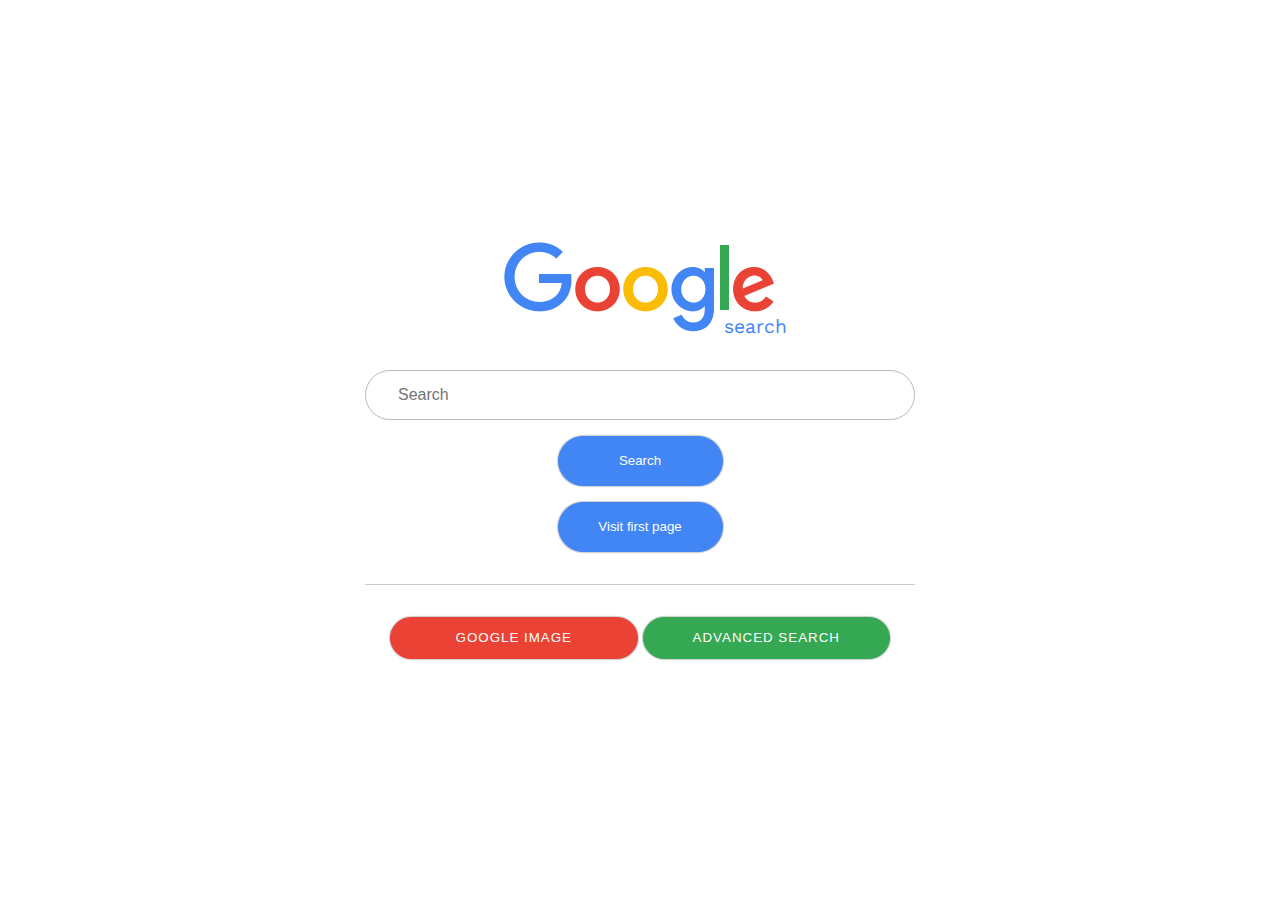
<file: index.html>
<!DOCTYPE html>
<html lang="en">

<head>
    <title>Search</title>
    <meta charset="UTF-8">
    <meta name="viewport" content="width=device-width, initial-scale=1.0">
    <!-- GOOGLE FONT -->
    <link rel="preconnect" href="https://fonts.googleapis.com">
    <link rel="preconnect" href="https://fonts.gstatic.com" crossorigin>
    <link
        href="https://fonts.googleapis.com/css2?family=Exo+2:wght@300;400;700&family=Finlandica:wght@400;600;700&family=Inter:wght@300;400;500;600;700&family=Montserrat:wght@300;400;700&family=Nunito:wght@300;400;700&family=Open+Sans:wght@300;400;700&family=Roboto+Condensed:wght@300;400;700&family=Roboto:wght@300;400;500;700&family=Signika+Negative:wght@300;400;700&family=Space+Grotesk:wght@300;400;700&family=Work+Sans:wght@300;400;700&display=swap"
        rel="stylesheet">
    <!-- FONT AWESOME -->
    <link rel="stylesheet" href="https://cdnjs.cloudflare.com/ajax/libs/font-awesome/6.4.2/css/all.min.css"
        integrity="sha512-z3gLpd7yknf1YoNbCzqRKc4qyor8gaKU1qmn+CShxbuBusANI9QpRohGBreCFkKxLhei6S9CQXFEbbKuqLg0DA=="
        crossorigin="anonymous" referrerpolicy="no-referrer" />
    <!-- MAIN CSS -->
    <link rel="stylesheet" href="./style/style.css">

</head>

<body>
    <div class="container">
        <form action="https://google.com/search" role="search" method="get">
            <figure>
                <img src="./img/logo.png" alt="google logo">
                <span>search</span>
            </figure>
            <main>
                <input type="text" name="q" placeholder="Search" autocomplete="off">
                <input type="submit" value="Search">
                <input type="submit" value="Visit first page" jsaction="trigger.kWlxhc">
            </main>
            <footer>
                <button>
                    <a href="./googleImg.html">GOOGLE IMAGE</a>
                </button>
                <button>
                    <a href="./advancedSearch.html">ADVANCED SEARCH</a>
                </button>
            </footer>
        </form>
    </div>
</body>

</html>
</file>
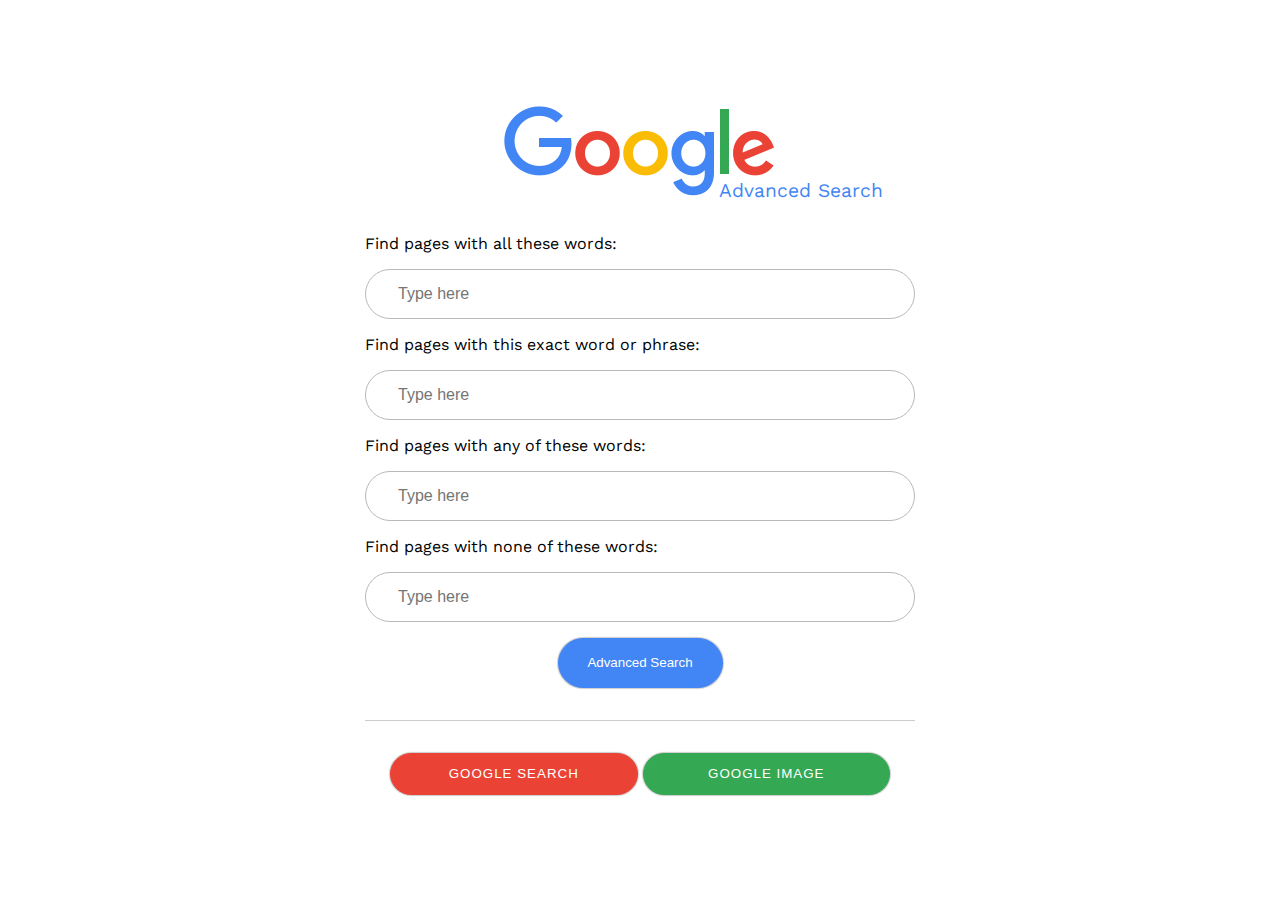
<file: advancedSearch.html>
<!DOCTYPE html>
<html lang="en">

<head>
    <title>Google Advanced Search</title>
    <meta charset="UTF-8">
    <meta name="viewport" content="width=device-width, initial-scale=1.0">
    <!-- GOOGLE FONT -->
    <link rel="preconnect" href="https://fonts.googleapis.com">
    <link rel="preconnect" href="https://fonts.gstatic.com" crossorigin>
    <link
        href="https://fonts.googleapis.com/css2?family=Exo+2:wght@300;400;700&family=Finlandica:wght@400;600;700&family=Inter:wght@300;400;500;600;700&family=Montserrat:wght@300;400;700&family=Nunito:wght@300;400;700&family=Open+Sans:wght@300;400;700&family=Roboto+Condensed:wght@300;400;700&family=Roboto:wght@300;400;500;700&family=Signika+Negative:wght@300;400;700&family=Space+Grotesk:wght@300;400;700&family=Work+Sans:wght@300;400;700&display=swap"
        rel="stylesheet">
    <!-- FONT AWESOME -->
    <link rel="stylesheet" href="https://cdnjs.cloudflare.com/ajax/libs/font-awesome/6.4.2/css/all.min.css"
        integrity="sha512-z3gLpd7yknf1YoNbCzqRKc4qyor8gaKU1qmn+CShxbuBusANI9QpRohGBreCFkKxLhei6S9CQXFEbbKuqLg0DA=="
        crossorigin="anonymous" referrerpolicy="no-referrer" />
    <!-- MAIN CSS -->
    <link rel="stylesheet" href="./style/style.css">

</head>

<body>
    <div class="container">
        <form action="https://google.com/search" method="get" role="search">
            <figure>
                <img src="./img/logo.png" alt="google logo">
                <span style="right: 2rem;">Advanced Search</span>
            </figure>
            <main>
                <div class="form-group">
                    <label for="group_1">Find pages with all these words:</label>
                    <input type="text" name="as_q" id="group_1" placeholder="Type here" autocomplete="off" value>
                </div>
                <div class="form-group">
                    <label for="group_2">Find pages with this exact word or phrase:</label>
                    <input type="text" name="as_epq" id="group_2" placeholder="Type here" autocomplete="off" value>
                </div>
                <div class="form-group">
                    <label for="group_3">Find pages with any of these words:</label>
                    <input type="text" name="as_oq" id="group_3" placeholder="Type here" autocomplete="off" value>
                </div>
                <div class="form-group">
                    <label for="group_4">Find pages with none of these words:</label>
                    <input type="text" name="as_eq" id="group_4" placeholder="Type here" autocomplete="off" value>
                </div>
                <input type="submit" value="Advanced Search">
            </main>
            <footer>
                <button>
                    <a href="./index.html">GOOGLE SEARCH</a>
                </button>
                <button>
                    <a href="./googleImg.html">GOOGLE IMAGE</a>
                </button>
            </footer>
        </form>
    </div>
</body>

</html>
</file>
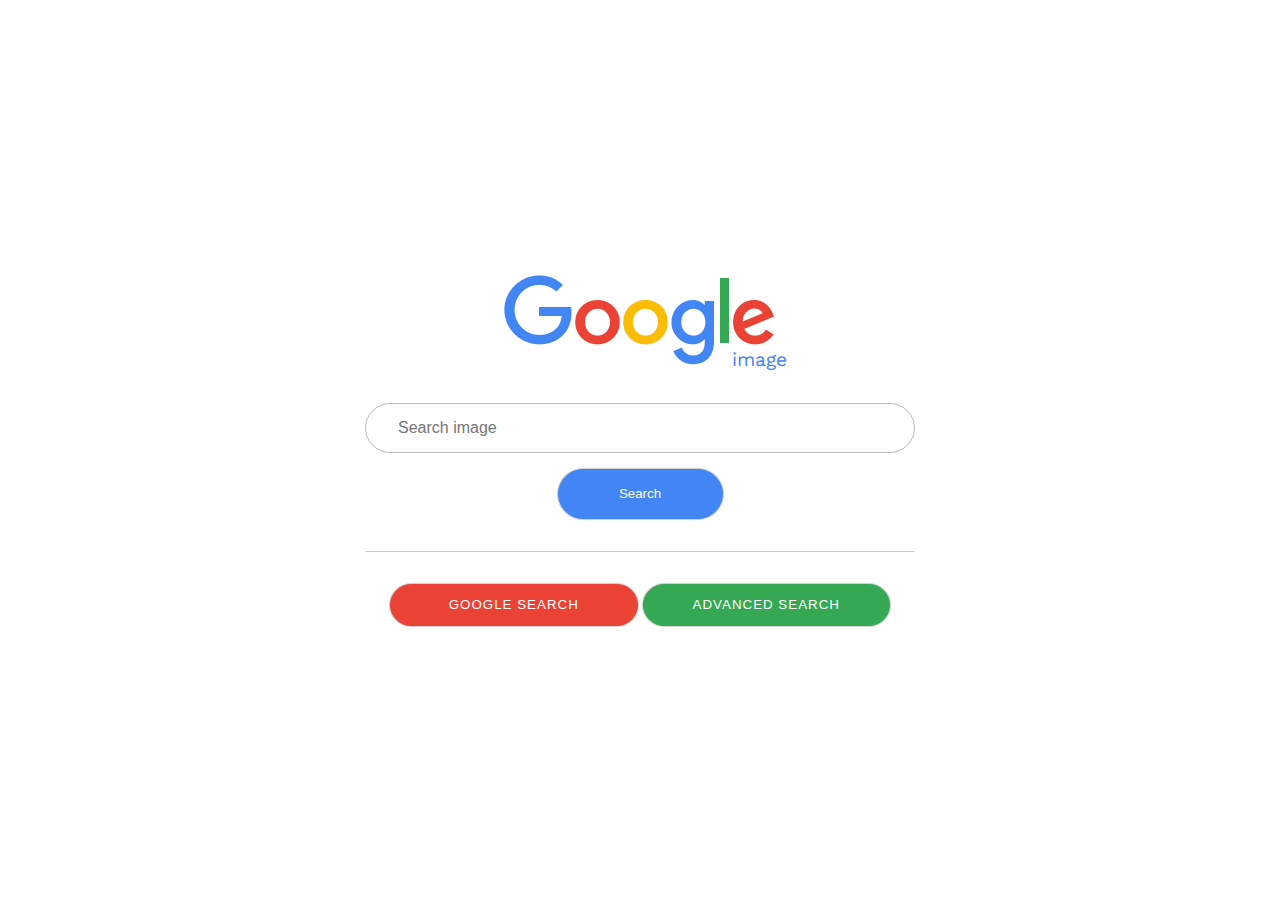
<file: googleImg.html>
<!DOCTYPE html>
<html lang="en">

<head>
    <title>Google Image</title>
    <meta charset="UTF-8">
    <meta name="viewport" content="width=device-width, initial-scale=1.0">
    <!-- GOOGLE FONT -->
    <link rel="preconnect" href="https://fonts.googleapis.com">
    <link rel="preconnect" href="https://fonts.gstatic.com" crossorigin>
    <link
        href="https://fonts.googleapis.com/css2?family=Exo+2:wght@300;400;700&family=Finlandica:wght@400;600;700&family=Inter:wght@300;400;500;600;700&family=Montserrat:wght@300;400;700&family=Nunito:wght@300;400;700&family=Open+Sans:wght@300;400;700&family=Roboto+Condensed:wght@300;400;700&family=Roboto:wght@300;400;500;700&family=Signika+Negative:wght@300;400;700&family=Space+Grotesk:wght@300;400;700&family=Work+Sans:wght@300;400;700&display=swap"
        rel="stylesheet">
    <!-- FONT AWESOME -->
    <link rel="stylesheet" href="https://cdnjs.cloudflare.com/ajax/libs/font-awesome/6.4.2/css/all.min.css"
        integrity="sha512-z3gLpd7yknf1YoNbCzqRKc4qyor8gaKU1qmn+CShxbuBusANI9QpRohGBreCFkKxLhei6S9CQXFEbbKuqLg0DA=="
        crossorigin="anonymous" referrerpolicy="no-referrer" />
    <!-- MAIN CSS -->
    <link rel="stylesheet" href="./style/style.css">

</head>

<body>
    <div class="container">
        <form action="https://images.google.com/" method="get" role="search">
            <figure>
                <img src="./img/logo.png" alt="google logo">
                <span>image</span>
            </figure>
            <main>
                <input type="text" name="q" placeholder="Search image" autocomplete="off">
                <input type="submit" value="Search">
            </main>
            <footer>
                <button>
                    <a href="./index.html">GOOGLE SEARCH</a>
                </button>
                <button>
                    <a href="./advancedSearch.html">ADVANCED SEARCH</a>
                </button>
            </footer>
        </form>
    </div>
</body>

</html>
</file>
<file: style/style.css>
/* GLOBAL */

body,
html {
    font-family: 'Exo 2', sans-serif;
    font-family: 'Finlandica', sans-serif;
    font-family: 'Inter', sans-serif;
    font-family: 'Montserrat', sans-serif;
    font-family: 'Nunito', sans-serif;
    font-family: 'Open Sans', sans-serif;
    font-family: 'Roboto', sans-serif;
    font-family: 'Roboto Condensed', sans-serif;
    font-family: 'Signika Negative', sans-serif;
    font-family: 'Space Grotesk', sans-serif;
    font-family: 'Work Sans', sans-serif;
    padding: 0;
    margin: 0;
    font-size: 16px;
}

* {
    box-sizing: border-box;
    margin: 0;
    padding: 0;
}

a {
    text-decoration: none;
    color: black;
}

/* Form */

.container {
    width: 100vw;
    height: 100vh;
    display: flex;
    justify-content: center;
    align-items: center;
}

form {
    width: min(100%, 550px);
    display: flex;
    flex-direction: column;
    gap: 2rem;
    justify-content: center;
}

form figure {
    text-align: center;
    position: relative;
}

form figure span {
    position: absolute;
    bottom: 0;
    right: 8rem;
    font-size: 1.2rem;
    color: #4285F4;
}

form main {
    display: flex;
    flex-direction: column;
    gap: 1rem;
    border-bottom: 1px solid rgba(0, 0, 0, .2);
    padding-bottom: 2rem;
}

/* FOR ADVANCED SEARCH */
main .form-group {
    display: flex;
    flex-direction: column;
    gap: 1rem;
}

main input {
    width: 100%;
    height: 50px;
    border-radius: 50px;
}

main input[type="text"] {
    outline: none;
    border: 1px solid rgb(185, 185, 185);
    padding-left: 2rem;
    color: black;
    font-size: 1rem;
    transition: all .2s;
}

main input[type="text"]:focus {
    outline: 3px solid #FBBC05;
    outline-offset: 1px;
}

main input[type="submit"] {
    width: 30%;
    margin: auto;
    background-color: #4285F4;
    border: 1px solid #4285F4;
    box-shadow: 0 0 1px 1px rgba(0, 0, 0, .2);
    color: white;
    transition: all .5s;
}

main input[type="submit"]:hover {
    opacity: .8;
    cursor: pointer;
}


form footer {
    text-align: center;
}

form footer button {
    width: 45%;
    border-radius: 50px;
    box-shadow: 0 0 1px 1px rgba(0, 0, 0, .2);
    transition: all .5s;
}

form footer button:hover {
    opacity: .8;
    cursor: pointer;
}

form footer button a {
    color: white;
    letter-spacing: 1px;
    display: block;
    width: 100%;
    height: 40px;
    line-height: 40px;
}

form footer button:first-child {
    background-color: #EA4335;
    border: 1px solid #EA4335;
}

form footer button:nth-child(2) {
    background-color: #34A853;
    border: 1px solid #34A853;
}
</file>
